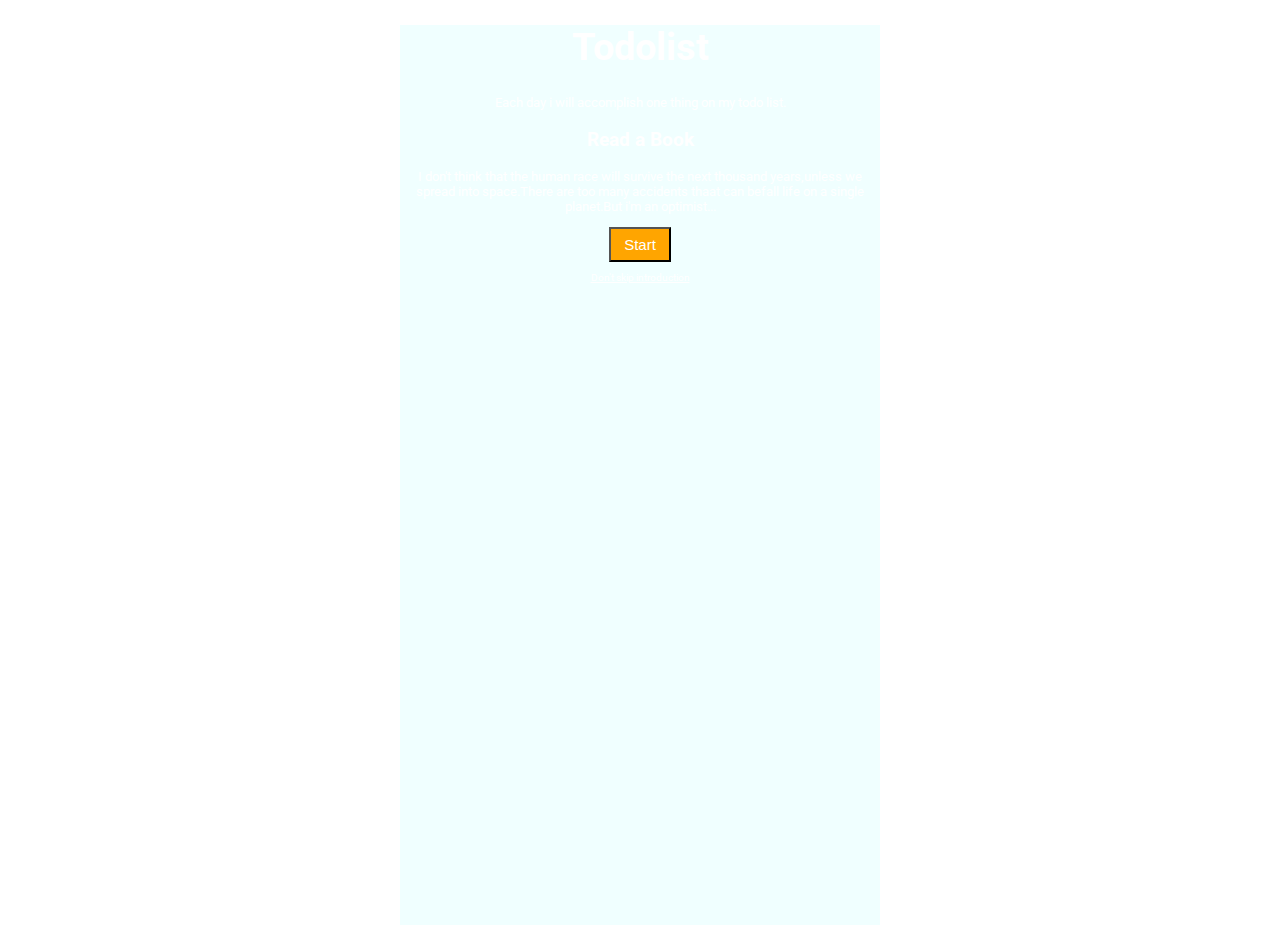
<file: First-Project/index.html>
<!DOCTYPE html>
<html>

<head>
    <link rel="stylesheet" href="index.css">
</head>

<body>
    <div class="back-cont">
        <div class="bg-container">
        <h1 class="main-heading">Todolist</h1>
        <p class="paragraph">Each day i will accomplish one thing on my todo list.</p>
        <h3>Read a Book</h3>
        <p class='para-graph'>I don't think that the human race will survive the next thousand years,unless we spread into space.There are too many accidents thaat can befall life on a single planet.But i'm an optimist...</p>
        <div class="card">
            <button class="button">Start</button>
            <p class="center">Don't skip introduction</p>
        </div>
    </div>
    </div>
    

</body>

</html>
</file>
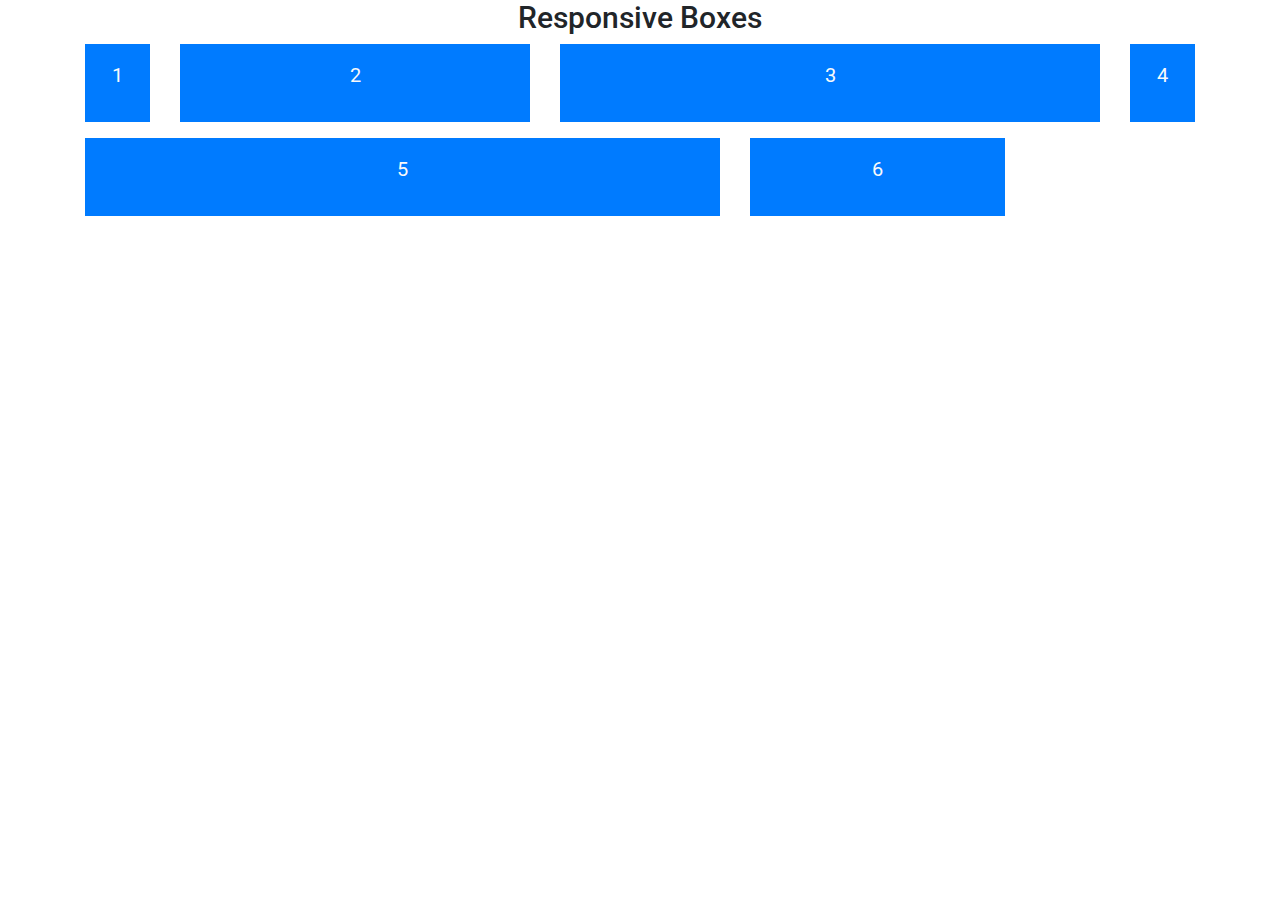
<file: Responsive-Boxes/index.html>
<!DOCTYPE html>
<html>

<head>
    <link rel="stylesheet" href="https://stackpath.bootstrapcdn.com/bootstrap/4.5.2/css/bootstrap.min.css" integrity="sha384-JcKb8q3iqJ61gNV9KGb8thSsNjpSL0n8PARn9HuZOnIxN0hoP+VmmDGMN5t9UJ0Z" crossorigin="anonymous" />
    <script src="https://code.jquery.com/jquery-3.5.1.slim.min.js" integrity="sha384-DfXdz2htPH0lsSSs5nCTpuj/zy4C+OGpamoFVy38MVBnE+IbbVYUew+OrCXaRkfj" crossorigin="anonymous"></script>
    <script src="https://cdn.jsdelivr.net/npm/popper.js@1.16.1/dist/umd/popper.min.js" integrity="sha384-9/reFTGAW83EW2RDu2S0VKaIzap3H66lZH81PoYlFhbGU+6BZp6G7niu735Sk7lN" crossorigin="anonymous"></script>
    <script src="https://stackpath.bootstrapcdn.com/bootstrap/4.5.2/js/bootstrap.min.js" integrity="sha384-B4gt1jrGC7Jh4AgTPSdUtOBvfO8shuf57BaghqFfPlYxofvL8/KUEfYiJOMMV+rV" crossorigin="anonymous"></script>
    <link rel="stylesheet" href="style.css">
</head>

<body>
    <h1 class="text-center heading">Responsive Boxes</h1>
    <div class="container">
        <div class="row">
            <div class="col-12 col-sm-6 col-md-2 col-lg-3 col-xl-1">
                <div class="bg-primary p-3 mb-3">
                    <p class="text-light text text-center">1</p>
                </div>
            </div>
            <div class="col-12 col-sm-6 col-md-10 col-lg-2 col-xl-4">
                <div class="bg-primary p-3 mb-3">
                    <p class="text-light text text-center">2</p>
                </div>
            </div>
            <div class="col-12 col-sm-6 col-md-10 col-lg-7 col-xl-6">
                <div class="bg-primary p-3 mb-3">
                    <p class="text-light text text-center">3</p>
                </div>
            </div>
            <div class="col-12 col-sm-6 col-md-2 col-lg-7 col-xl-1">
                <div class="bg-primary p-3 mb-3">
                    <p class="text-light text text-center">4</p>
                </div>
            </div>
            <div class="col-12 col-sm-6 col-md-4 col-lg-3 col-xl-7">
                <div class="bg-primary p-3 mb-3">
                    <p class="text-light text text-center">5</p>
                </div>
            </div>
            <div class="col-12 col-sm-6 col-md-8 col-lg-2 col-xl-3">
                <div class="bg-primary p-3 mb-3">
                    <p class="text-light text text-center">6</p>
                </div>
            </div>
        </div>
    </div>
</body>

</html>
</file>
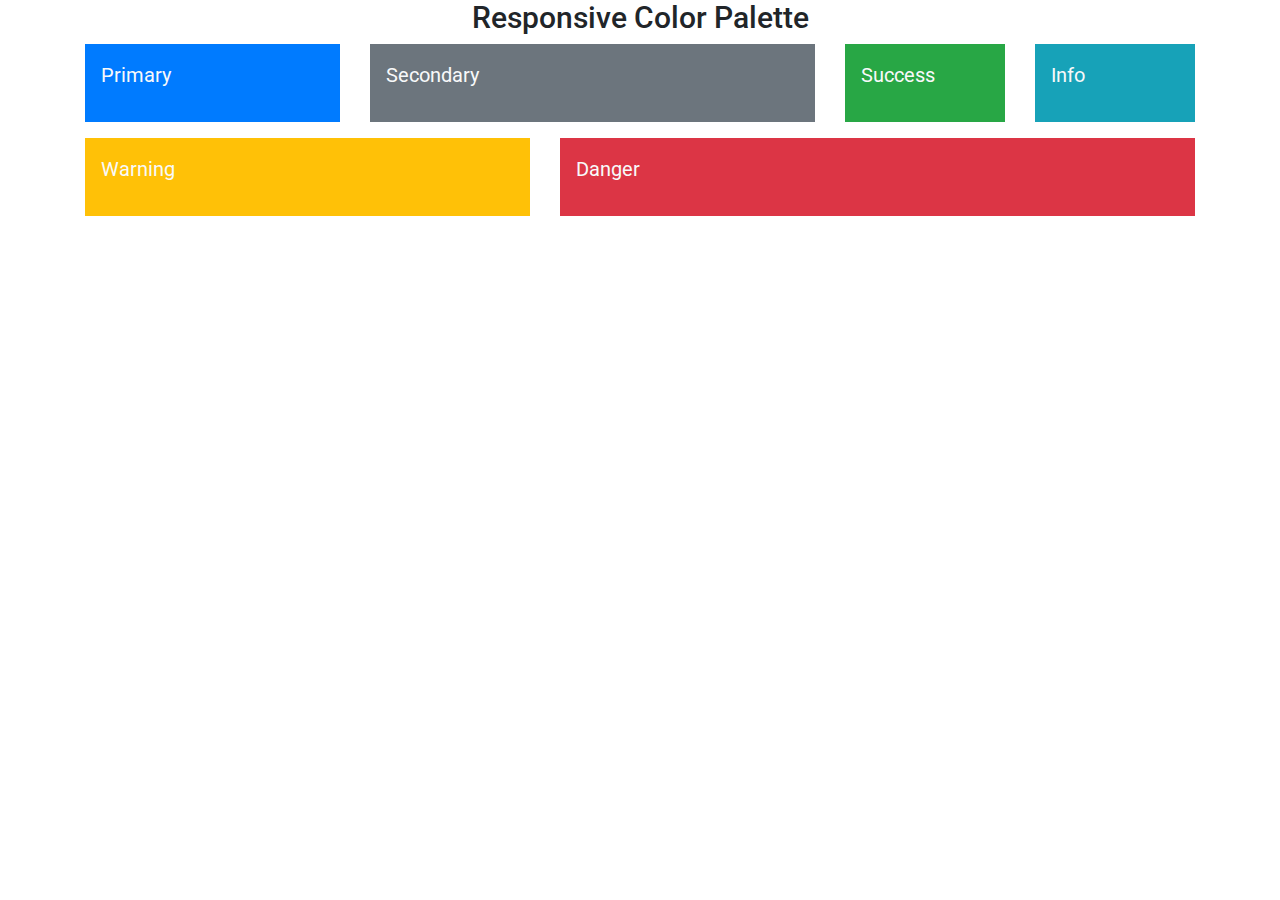
<file: Responsive-color-palatee/index.html>
<!DOCTYPE html>
<html>

<head>
    <link rel="stylesheet" href="https://stackpath.bootstrapcdn.com/bootstrap/4.5.2/css/bootstrap.min.css" integrity="sha384-JcKb8q3iqJ61gNV9KGb8thSsNjpSL0n8PARn9HuZOnIxN0hoP+VmmDGMN5t9UJ0Z" crossorigin="anonymous" />
    <script src="https://code.jquery.com/jquery-3.5.1.slim.min.js" integrity="sha384-DfXdz2htPH0lsSSs5nCTpuj/zy4C+OGpamoFVy38MVBnE+IbbVYUew+OrCXaRkfj" crossorigin="anonymous"></script>
    <script src="https://cdn.jsdelivr.net/npm/popper.js@1.16.1/dist/umd/popper.min.js" integrity="sha384-9/reFTGAW83EW2RDu2S0VKaIzap3H66lZH81PoYlFhbGU+6BZp6G7niu735Sk7lN" crossorigin="anonymous"></script>
    <script src="https://stackpath.bootstrapcdn.com/bootstrap/4.5.2/js/bootstrap.min.js" integrity="sha384-B4gt1jrGC7Jh4AgTPSdUtOBvfO8shuf57BaghqFfPlYxofvL8/KUEfYiJOMMV+rV" crossorigin="anonymous"></script>
    <link rel="stylesheet" href="style.css">
</head>

<body>
    <h1 class="text-center heading">Responsive Color Palette</h1>
    <div class="container">
        <div class="row">
            <div class="col-12 col-sm-8 col-md-6 col-lg-7 col-xl-3">
                <div class="bg-primary p-3 mb-3">
                    <p class="text-light text">Primary</p>
                </div>
            </div>
            <div class="col-12 col-sm-4 col-md-6 col-lg-2 col-xl-5">
                <div class="bg-secondary p-3 mb-3">
                    <p class="text-light text">Secondary</p>
                </div>
            </div>
            <div class="col-12 col-sm-4 col-md-2 col-lg-3 col-xl-2">
                <div class="bg-success p-3 mb-3">
                    <p class="text-light text">Success</p>
                </div>
            </div>
            <div class="col-12 col-sm-8 col-md-10 col-lg-3 col-xl-2">
                <div class="bg-info p-3 mb-3">
                    <p class="text-light text">Info</p>
                </div>
            </div>
            <div class="col-12 col-sm-6 col-md-10 col-lg-7 col-xl-5">
                <div class="bg-warning p-3 mb-3">
                    <p class="text-light text">Warning</p>
                </div>
            </div>
            <div class="col-12 col-sm-6 col-md-2 col-lg-2 col-xl-7">
                <div class="bg-danger p-3 mb-3">
                    <p class="text-light text">Danger</p>
                </div>
            </div>
        </div>
    </div>
</body>

</html>
</file>
<file: First-Project/index.css>
@import url("https://fonts.googleapis.com/css2?family=Bree+Serif&family=Caveat:wght@400;700&family=Lobster&family=Monoton&family=Open+Sans:ital,wght@0,400;0,700;1,400;1,700&family=Playfair+Display+SC:ital,wght@0,400;0,700;1,700&family=Playfair+Display:ital,wght@0,400;0,700;1,700&family=Roboto:ital,wght@0,400;0,700;1,400;1,700&family=Source+Sans+Pro:ital,wght@0,400;0,700;1,700&family=Work+Sans:ital,wght@0,400;0,700;1,700&display=swap");


body {
  max-width: 480px;
  margin: auto;
}


.main-heading {
    font-weight: bold;
    font-size: 38px;
    text-align: center;
}

.bg-container {
    color: white;
    font-family: "Roboto";
    background-image: url('https://d2clawv67efefq.cloudfront.net/ccbp-static-website/todolistbg.png');
    height: 100vh;
}

.card {
    text-align: center;
}

.center {
    font-size: 10px;
    text-decoration: underline;
}

.paragraph {
    text-align: center;
    font-size: 13px;
}

.button {
    color: white;
    background-color: orange;
    height: 35px;
    width: 62px;
    font-size: 15px;
}

.para-graph {
    font-size: 13px;
}

.back-cont{
    background-color: azure;
    background-size: cover;
    text-align: center;
}
</file>
<file: Responsive-Boxes/style.css>
@import url('https://fonts.googleapis.com/css2?family=Bree+Serif&family=Caveat:wght@400;700&family=Lobster&family=Monoton&family=Open+Sans:ital,wght@0,400;0,700;1,400;1,700&family=Playfair+Display+SC:ital,wght@0,400;0,700;1,700&family=Playfair+Display:ital,wght@0,400;0,700;1,700&family=Roboto:ital,wght@0,400;0,700;1,400;1,700&family=Source+Sans+Pro:ital,wght@0,400;0,700;1,700&family=Work+Sans:ital,wght@0,400;0,700;1,700&display=swap');

.heading {
    font-size: 30px;
}

.text {
    font-size: 20px;
}
</file>
<file: Responsive-color-palatee/style.css>
@import url('https://fonts.googleapis.com/css2?family=Bree+Serif&family=Caveat:wght@400;700&family=Lobster&family=Monoton&family=Open+Sans:ital,wght@0,400;0,700;1,400;1,700&family=Playfair+Display+SC:ital,wght@0,400;0,700;1,700&family=Playfair+Display:ital,wght@0,400;0,700;1,700&family=Roboto:ital,wght@0,400;0,700;1,400;1,700&family=Source+Sans+Pro:ital,wght@0,400;0,700;1,700&family=Work+Sans:ital,wght@0,400;0,700;1,700&display=swap');

.heading {
    font-size: 30px;
}

.text {
    font-size: 20px;
}
</file>
